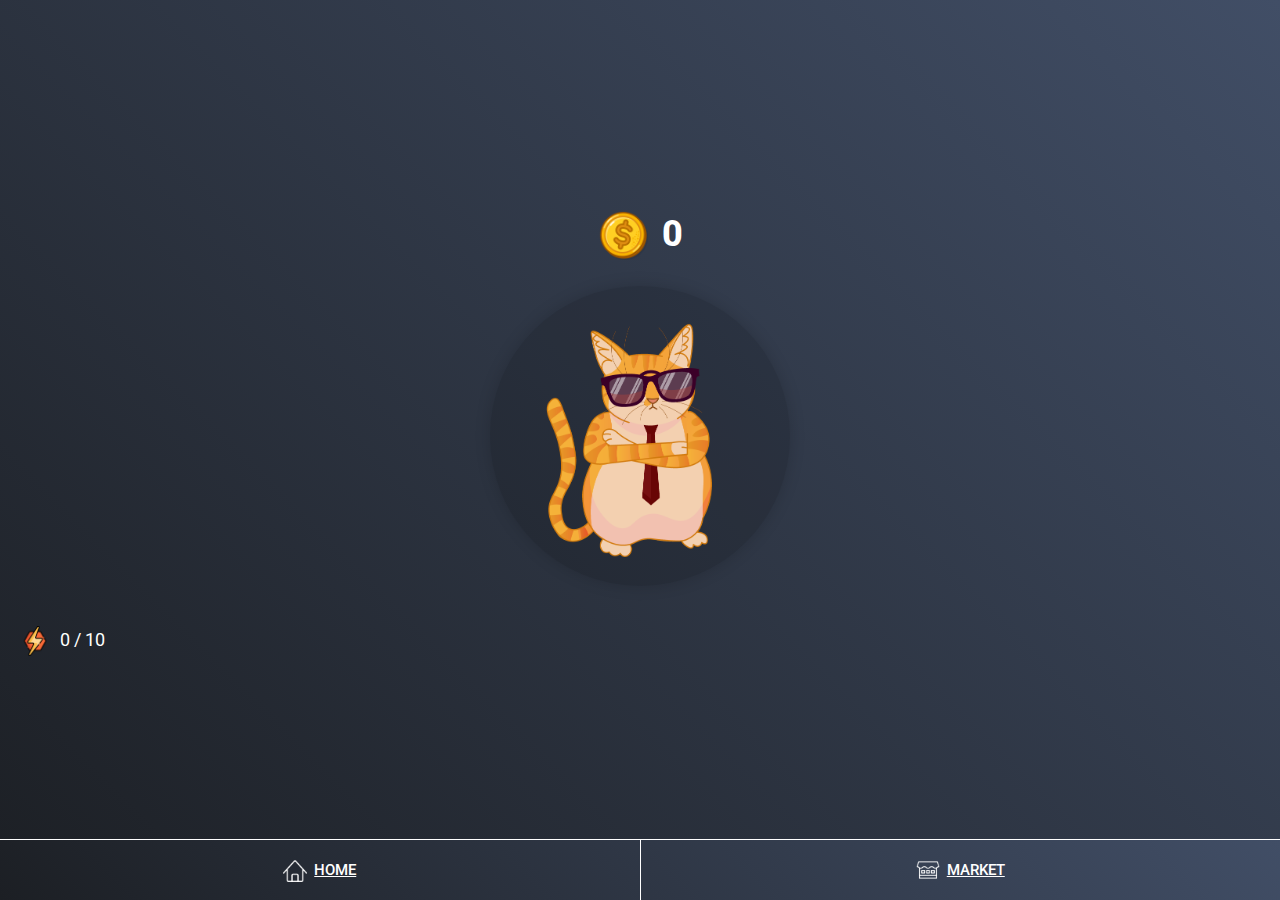
<file: index.html>
<!DOCTYPE html>
<html lang="en">
  <head>
    <meta charset="UTF-8" />
    <meta
      name="viewport"
      content="width=device-width, initial-scale=1, user-scalable=no"
    />
    <title>Home</title>
    <link
      href="https://fonts.googleapis.com/css2?family=Manrope:wght@200..800&family=Raleway:ital,wght@0,100..900;1,100..900&family=Roboto:ital,wght@0,100;0,300;0,400;0,500;0,700;0,900;1,100;1,300;1,400;1,500;1,700;1,900&family=Unbounded:wght@200..900&display=swap"
      rel="stylesheet"
    />
    <link rel="stylesheet" href="normalize.css" />
    <link rel="stylesheet" href="styles.css" />
  </head>

  <body>
    <div class="site-container">
      <div class="game">
        <div class="game__header"></div>
        <div class="header">
          <img src="./assets/coin.png" alt="coin" />
          <h2 class="score" id="score">42</h2>
        </div>
        <div class="circle">
          <img id="circle" src="./assets/cat.png" alt="frog" />
        </div>
        <div class="game__bottom">
          <img src="./assets/energy.png" alt="" />
          <div><span class="left">10</span> / <span class="all">10</span></div>
        </div>
      </div>
      <div class="game__windows vidgets">
        <a href="./" class="vidgets-item vidgets__item">
          <div class="vidgets-item__icon vidgets-item__icon--home"></div>
          <span class="vidget-item__capture">Home</span>
        </a>
        <a href="./market.html" class="vidgets-item vidgets__item">
          <div class="vidgets-item__icon vidgets-item__icon--market"></div>
          <span class="vidget-item__capture">Market</span>
        </a>
      </div>
    </div>
    <script src="app.js" defer></script>
  </body>
</html>
</file>
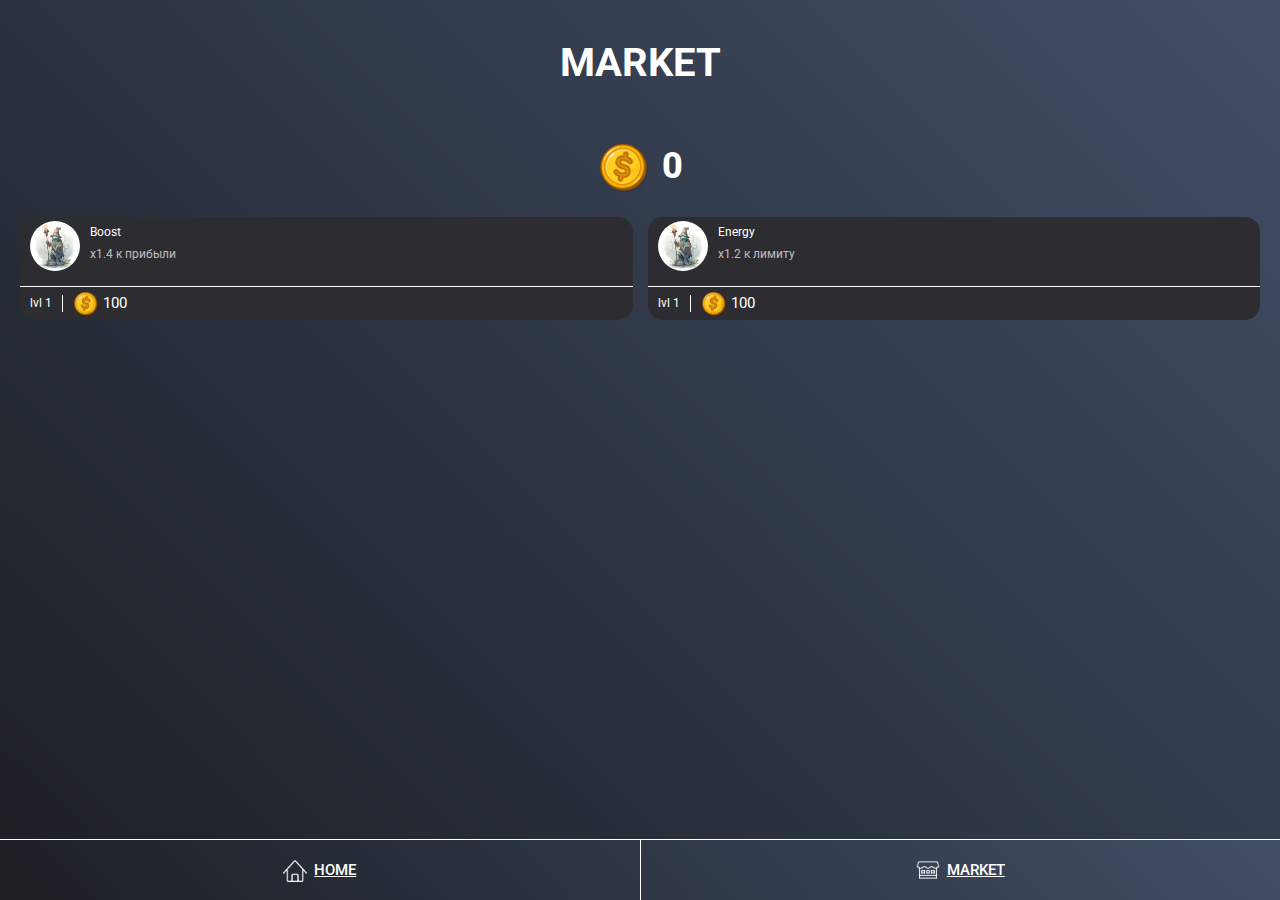
<file: market.html>
<!DOCTYPE html>
<html lang="en">
  <head>
    <meta charset="UTF-8" />
    <meta
      name="viewport"
      content="width=device-width, initial-scale=1, user-scalable=no"
    />
    <title>Market</title>
    <link
      href="https://fonts.googleapis.com/css2?family=Manrope:wght@200..800&family=Raleway:ital,wght@0,100..900;1,100..900&family=Roboto:ital,wght@0,100;0,300;0,400;0,500;0,700;0,900;1,100;1,300;1,400;1,500;1,700;1,900&family=Unbounded:wght@200..900&display=swap"
      rel="stylesheet"
    />
    <link rel="stylesheet" href="normalize.css" />
    <link rel="stylesheet" href="styles.css" />
    <script src="app.js" defer></script>
  </head>

  <body>
    <div class="site-container site-container--market">
      <div class="market">
        <h2 class="market__title">Market</h2>
        <div class="header">
          <img src="./assets/coin.png" alt="coin" />
          <h2 class="score" id="score">42</h2>
        </div>
        <ul class="market__list"></ul>
      </div>
      <div class="game__windows vidgets">
        <a href="./" class="vidgets-item vidgets__item">
          <div class="vidgets-item__icon vidgets-item__icon--home"></div>
          <span class="vidget-item__capture">Home</span>
        </a>
        <a href="./market.html" class="vidgets-item vidgets__item">
          <div class="vidgets-item__icon vidgets-item__icon--market"></div>
          <span class="vidget-item__capture">Market</span>
        </a>
      </div>
    </div>
  </body>
</html>
</file>
<file: styles.css>
html,
body {
  margin: 0;
  padding: 0;
  width: 100%;
  height: 100%;
}
.site-container {
  box-sizing: border-box;
  height: 100%;
  width: 100%;
  overflow: hidden;
  height: 100vh;
  background-image: linear-gradient(45deg, #1c1f24, #414e66);

  display: flex;
  align-items: center;
  justify-content: center;
  padding-bottom: 60px;

  font-family: "Roboto", sans-serif;
}
.site-container--market {
  display: block;
  padding: 40px 20px;
  overflow-y: auto;
}
.game {
  width: 100%;
  height: 100%;
  display: flex;
  flex-direction: column;
  justify-content: center;
  align-items: center;
  padding: 20px;
}
.game__bottom {
  width: 100%;
  font-size: 18px;
  color: #fff;
  display: flex;
  align-items: center;
  gap: 10px;
}
.game__bottom img {
  display: block;
  width: 30px;
  height: 30px;
  object-fit: contain;
}
.left,
.all {
}
.header {
  display: flex;
  align-items: center;
  justify-content: center;
}

.header img {
  width: 50px;
  height: 50px;
  margin-right: 14px;
}

.score {
  color: #fff;
  text-align: center;
  font-size: 36px;
  font-weight: 800;
  user-select: none;
}

.circle {
  position: relative;
  margin-bottom: 40px;
  width: 300px;
  height: 300px;
  display: flex;
  align-items: center;
  justify-content: center;
  border-radius: 50%;
  box-shadow: 0px 0px 16px 0px rgba(0, 0, 0, 0.159);
  background-color: #00000025;
}

.circle img {
  display: block;
  width: 100%;
  height: 100%;
  object-fit: contain;
  transition: transform 0.2s ease;
  --tiltX: 0deg;
  --tiltY: 0deg;
  transform: rotateX(var(--tiltX)) rotateY(var(--tiltY));
}

.plus-one {
  position: absolute;
  font-family: Inter;
  text-shadow: 0px 0px 4px rgba(234, 182, 64, 0.25);
  font-size: 24px;
  font-weight: 800;
  background: linear-gradient(180deg, #c1c1c1 0%, #ffffff 100%);
  background-clip: text;
  -webkit-background-clip: text;
  -webkit-text-fill-color: transparent;
  pointer-events: none;
  user-select: none;
  animation: move-up 2s forwards;
}

@keyframes move-up {
  0% {
    opacity: 1;
    transform: translateY(0);
  }

  100% {
    opacity: 0;
    transform: translateY(-50px);
  }
}
.vidgets {
  position: fixed;
  z-index: 100;
  bottom: 0;
  left: 0;
  height: 60px;
  width: 100%;
  border-top: 1px solid #fff;
  display: flex;
  background-image: linear-gradient(45deg, #1c1f24, #414e66);
}
.vidgets-item {
  flex: 1;
  display: flex;
  align-items: center;
  justify-content: center;
  gap: 7px;

  font-size: 15px;
  line-height: 1;
  text-transform: uppercase;
  color: #fff;
  font-weight: 500;
}
.vidgets-item__icon {
  width: 24px;
  height: 24px;

  mask-size: contain;
  mask-repeat: no-repeat;
  mask-position: center;
  background-color: rgb(255, 255, 255);
}
.vidgets-item__icon--home {
  mask-image: url("./assets/home.png");
}
.vidgets-item__icon--market {
  mask-image: url("./assets/market.png");
}
.vidgets-item:not(:last-child) {
  border-right: 1px solid #fff;
}

.market__list {
  list-style: none;
  margin: 0;
  padding: 0;

  display: grid;
  grid-template-columns: repeat(2, 1fr);
  gap: 15px;
}

.market-item {
  border-radius: 15px;
  background-color: #2d2d31;
}
.market__title {
  font-size: 40px;
  text-align: center;
  margin: 0;
  margin-bottom: 30px;
  color: #fff;
  text-transform: uppercase;
}
.market-item__top {
  padding: 4px 10px;
  padding-bottom: 15px;
  display: flex;
  align-items: center;
  gap: 10px;
}
.market-item__icon {
  border-radius: 100%;
  overflow: hidden;
  width: 50px;
  height: 50px;
}
.market-item__icon img {
  width: 100%;
  height: 100%;
}

.market-item__name,
.market-item__desc {
  display: block;
  margin-bottom: 5px;
  font-size: 12px;
  color: #fff;
  line-height: 144%;
}
.market-item__desc {
  color: rgba(255, 255, 255, 0.7);
}
.market-item__profit {
  display: flex;
  align-items: center;
  gap: 4px;
}
.market-item__profit img {
  display: block;
  width: 20px;
  height: 20px;
}
.market-item__profit {
  font-size: 14px;
  text-transform: uppercase;
  color: #fff;
  font-weight: 500;
}
.market-item__bottom {
  border-top: 1px solid #fff;
  display: flex;
  align-items: center;
  padding: 4px 10px;
}
.market-item__lvl,
.market-item__cost {
  font-size: 12px;
  color: #fff;
  line-height: 144%;
}
.market-item__lvl {
  padding-right: 10px;
  border-right: 1px solid #fff;
}
.market-item__cost {
  cursor: pointer;
  display: flex;
  align-items: center;
  gap: 5px;
  font-size: 15px;
  text-transform: uppercase;

  padding: 0 10px;
}
.market-item__cost img {
  width: 25px;
  height: 25px;
}
.market__item--bought {
  opacity: 0.9;
  filter: saturate(0);
}
</file>
